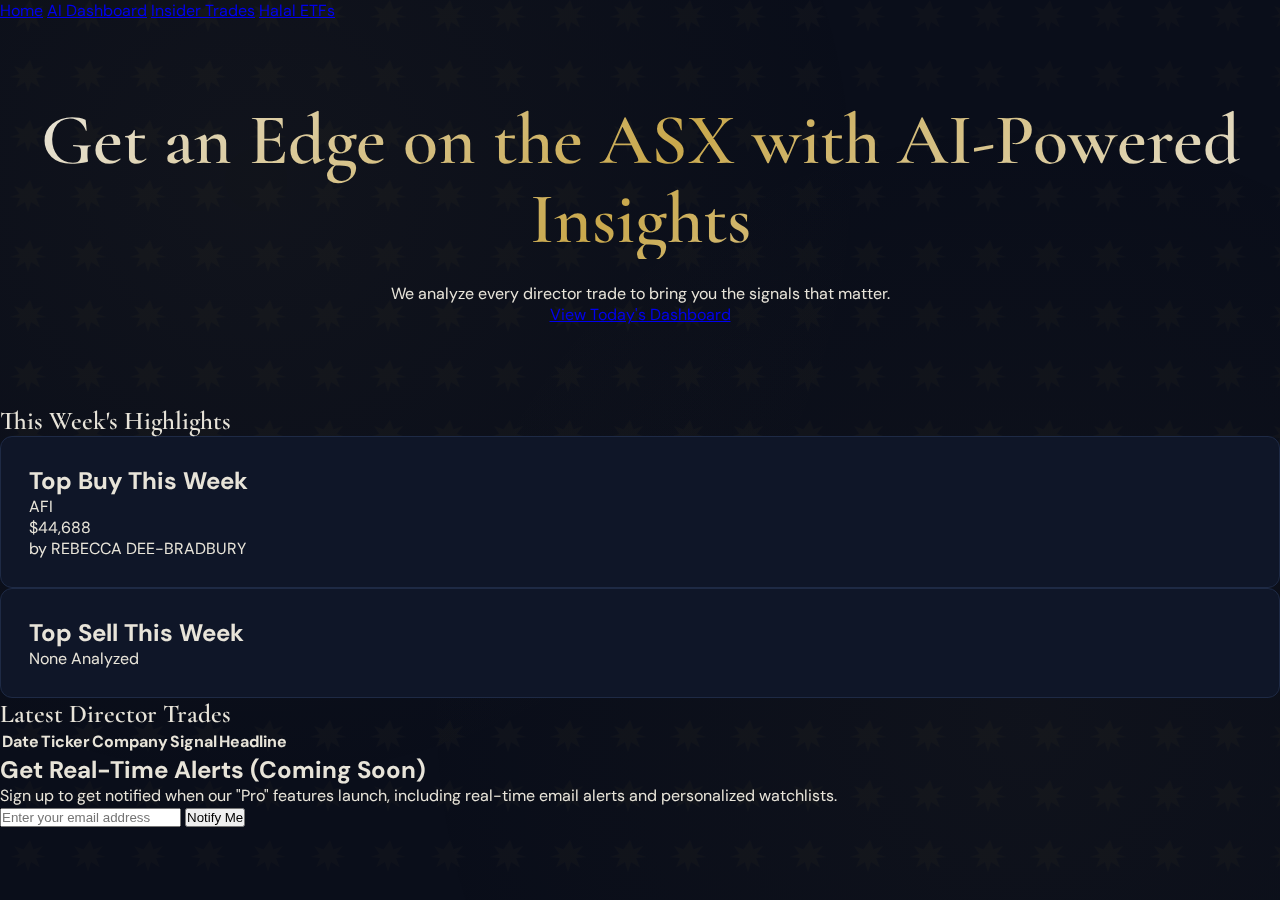
<file: index.html>
<!DOCTYPE html>
<html lang="en">
<head>
    <meta charset="UTF-8">
    <meta name="viewport" content="width=device-width, initial-scale=1.0">
    <title>MarketFlows AU - AI-Powered ASX Insights</title>
    <link rel="stylesheet" href="style.css">
</head>
<body>
    <nav>
        <a href="index.html" class="active">Home</a>
        <a href="dashboard.html">AI Dashboard</a>
        <a href="insider-trades.html">Insider Trades</a>
        <a href="halal-etfs.html">Halal ETFs</a>
    </nav>
    
    <header class="hero">
        <div class="container">
            <h1>Get an Edge on the ASX with AI-Powered Insights</h1>
            <p>We analyze every director trade to bring you the signals that matter.</p>
            <a href="dashboard.html" class="cta-button">View Today's Dashboard</a>
        </div>
    </header>

    <div class="container" id="homepage-container">
        <h2 class="section-title">This Week's Highlights</h2>
        <div class="dashboard-cards">
            <div id="top-buy-card" class="card buy"></div>
            <div id="top-sell-card" class="card sell"></div>
        </div>
        
        <h2 class="section-title">Latest Director Trades</h2>
        <table>
            <thead>
                <tr>
                    <th>Date</th>
                    <th>Ticker</th>
                    <th>Company</th>
                    <th>Signal</th>
                    <th>Headline</th>
                </tr>
            </thead>
            <tbody id="latest-trades-table">
                <!-- A short list of the latest trades will appear here -->
            </tbody>
        </table>

        <!-- ================================================================= -->
        <!-- NEW NETLIFY SIGNUP FORM SECTION                                   -->
        <!-- ================================================================= -->
        <div class="pro-signup-section">
            <h2>Get Real-Time Alerts (Coming Soon)</h2>
            <p>Sign up to get notified when our "Pro" features launch, including real-time email alerts and personalized watchlists.</p>
            
            <!-- This is the Netlify-powered form. It's just simple HTML. -->
            <form name="pro-signup" method="POST" data-netlify="true">
                <input type="email" name="email" placeholder="Enter your email address" required>
                <button type="submit">Notify Me</button>
            </form>
        </div>

    </div>
    
    <script src="script.js"></script>
</body>
</html>
</file>
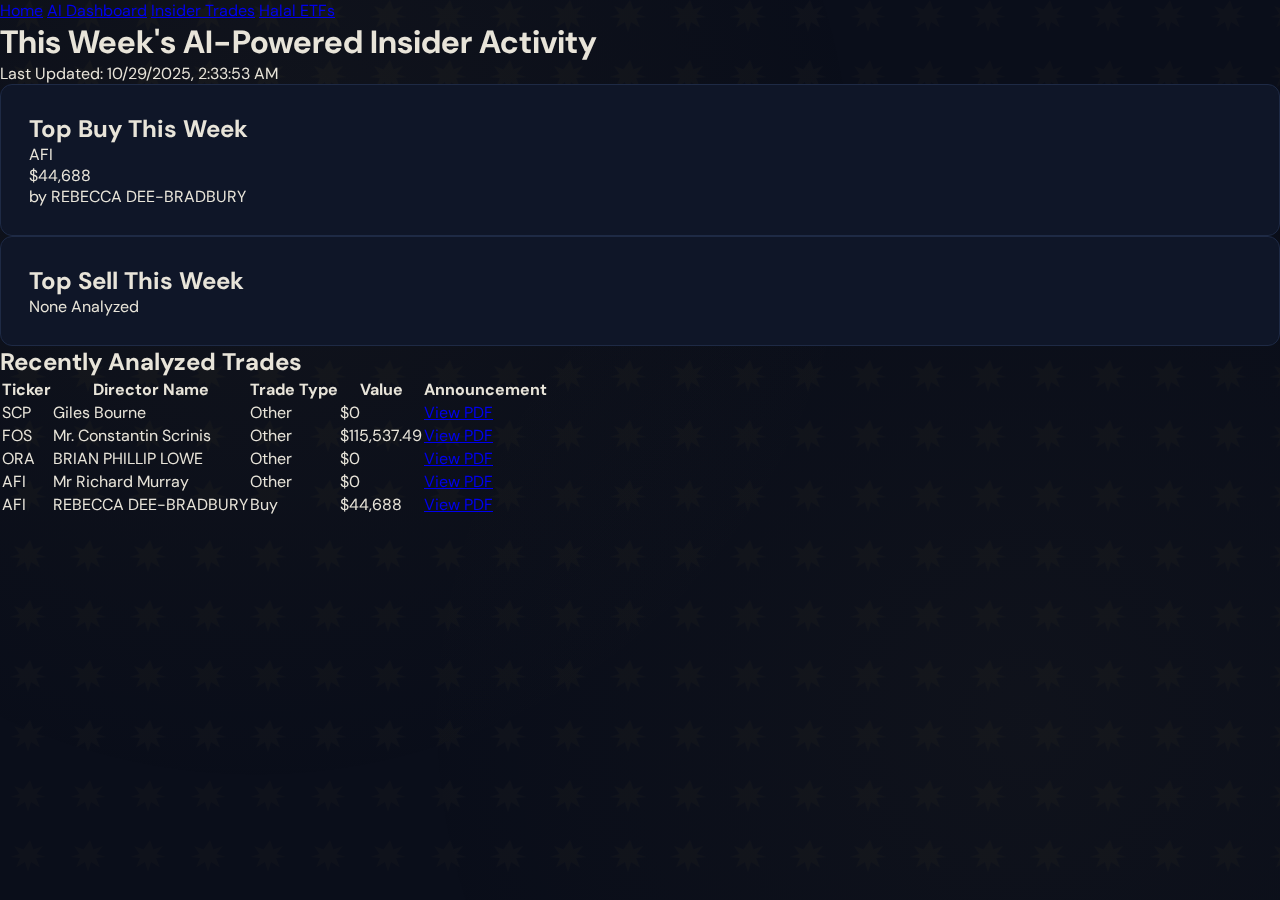
<file: dashboard.html>
<!DOCTYPE html>
<html lang="en">
<head>
    <meta charset="UTF-8">
    <meta name="viewport" content="width=device-width, initial-scale=1.0">
    <title>AI Insider Dashboard - MarketFlows AU</title>
    <link rel="stylesheet" href="style.css">
</head>
<body>
    <nav>
        <a href="index.html">Home</a>
        <a href="dashboard.html" class="active">AI Dashboard</a>
        <a href="insider-trades.html">Insider Trades</a>
        <a href="halal-etfs.html">Halal ETFs</a>
    </nav>
    <header>
        <h1>This Week's AI-Powered Insider Activity</h1>
        <p id="last-updated">An AI-powered summary of the most significant director trades from the past 7 days...</p>
    </header>
    <div class="container" id="dashboard-container">
        <div class="dashboard-cards">
            <div id="top-buy-card" class="card buy"></div>
            <div id="top-sell-card" class="card sell"></div>
        </div>
        <h2>Recently Analyzed Trades</h2>
        <table>
            <thead>
                <tr>
                    <th>Ticker</th>
                    <th>Director Name</th>
                    <th>Trade Type</th>
                    <th>Value</th>
                    <th>Announcement</th>
                </tr>
            </thead>
            <tbody id="recent-trades-table"></tbody>
        </table>
    </div>
    <script src="script.js"></script>
</body>
</html>
</file>
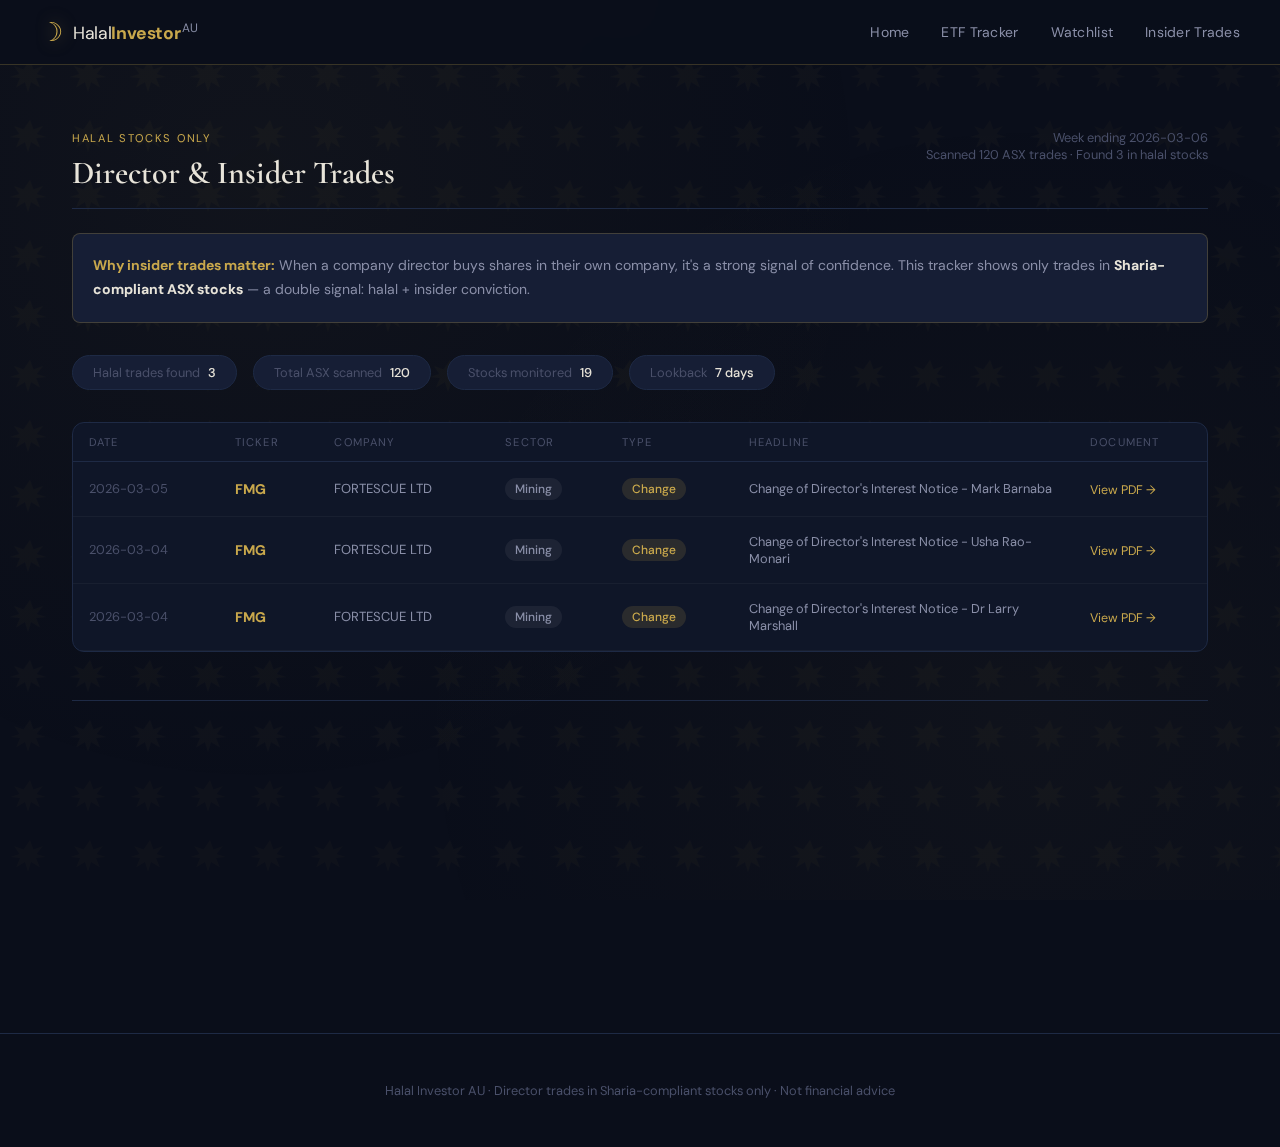
<file: insider-trades.html>
<!DOCTYPE html>
<html lang="en">
<head>
  <meta charset="UTF-8">
  <meta name="viewport" content="width=device-width, initial-scale=1.0">
  <title>Insider Trades — Halal Investor AU</title>
  <link rel="stylesheet" href="style.css">
</head>
<body>

<nav class="nav">
  <div class="nav-inner">
    <a href="index.html" class="nav-logo">
      <span class="logo-mark">☽</span>
      <span class="logo-text">Halal<strong>Investor</strong><span class="logo-au">AU</span></span>
    </a>
    <div class="nav-links">
      <a href="index.html">Home</a>
      <a href="dashboard.html">ETF Tracker</a>
      <a href="halal-etfs.html">Watchlist</a>
      <a href="insider-trades.html">Insider Trades</a>
    </div>
    <button class="nav-hamburger" onclick="document.querySelector('.nav-links').classList.toggle('open')">☰</button>
  </div>
</nav>

<div class="page">

  <div class="section-header" style="margin-top:1rem;">
    <div>
      <div style="font-size:0.7rem;letter-spacing:0.15em;text-transform:uppercase;color:var(--gold);margin-bottom:0.5rem;">Halal Stocks Only</div>
      <h1 class="section-title" style="font-size:2rem;">Director & Insider Trades</h1>
    </div>
    <div id="trades-meta" style="text-align:right;font-size:0.8rem;color:var(--text-muted);"></div>
  </div>

  <div style="background:var(--navy2);border:1px solid var(--gold-border);border-radius:var(--radius-sm);padding:1.25rem;margin-bottom:2rem;">
    <p style="font-size:0.875rem;color:var(--text-dim);line-height:1.7;">
      <strong style="color:var(--gold);">Why insider trades matter:</strong>
      When a company director buys shares in their own company, it's a strong signal of confidence.
      This tracker shows only trades in <strong style="color:var(--text);">Sharia-compliant ASX stocks</strong> —
      a double signal: halal + insider conviction.
    </p>
  </div>

  <!-- Summary -->
  <div id="trades-summary" class="stat-row" style="margin-bottom:2rem;"></div>

  <!-- Trades list -->
  <div id="trades-container">
    <div class="loading"><div class="spinner"></div> Loading insider trades...</div>
  </div>

  <!-- No trades state -->
  <div id="no-trades" style="display:none;">
    <div style="background:var(--navy);border:1px solid var(--navy3);border-radius:var(--radius);padding:4rem 2rem;text-align:center;">
      <div style="font-size:2.5rem;margin-bottom:1rem;">🔍</div>
      <div style="font-family:'Cormorant Garamond',serif;font-size:1.5rem;margin-bottom:0.75rem;color:var(--text);">No trades this week</div>
      <p style="color:var(--text-muted);font-size:0.875rem;max-width:400px;margin:0 auto;line-height:1.6;">
        No director transactions were filed for Sharia-compliant ASX stocks in the last 7 days.
        Check back next week — director trades typically occur 1–3 times per month across the watchlist.
      </p>
    </div>
  </div>

  <div class="divider"></div>

  <!-- How to read this -->
  <div style="display:grid;grid-template-columns:repeat(3,1fr);gap:1.25rem;" class="fade-in">
    <div class="card">
      <div style="font-size:1.5rem;margin-bottom:0.75rem;">📋</div>
      <div class="card-title">What is an Appendix 3Y?</div>
      <p style="font-size:0.8rem;color:var(--text-dim);margin-top:0.5rem;line-height:1.6;">
        An ASX form filed within 5 days of a director buying or selling shares in their own company.
      </p>
    </div>
    <div class="card">
      <div style="font-size:1.5rem;margin-bottom:0.75rem;">📈</div>
      <div class="card-title">Why it's a signal</div>
      <p style="font-size:0.8rem;color:var(--text-dim);margin-top:0.5rem;line-height:1.6;">
        Directors have access to non-public information about company performance. Buying = confidence.
      </p>
    </div>
    <div class="card">
      <div style="font-size:1.5rem;margin-bottom:0.75rem;">🌙</div>
      <div class="card-title">The halal filter</div>
      <p style="font-size:0.8rem;color:var(--text-dim);margin-top:0.5rem;line-height:1.6;">
        We only surface trades in AAOIFI-screened companies. MarketIndex shows all 2,300 — we show only halal.
      </p>
    </div>
  </div>

</div>
<footer class="footer">
  <p>Halal Investor AU · Director trades in Sharia-compliant stocks only · Not financial advice</p>
</footer>

<script>
async function loadTrades() {
  try {
    const data = await fetch('director_trades.json').then(r=>r.json());
    const trades = data.trades || [];
    const meta   = data.metadata || {};

    document.getElementById('trades-meta').innerHTML = `
      <div>Week ending ${meta.week_ending||'—'}</div>
      <div>Scanned ${meta.total_asx_director_trades||'—'} ASX trades · Found ${meta.halal_trades_found||0} in halal stocks</div>
    `;

    document.getElementById('trades-summary').innerHTML = `
      <div class="stat-pill"><span class="stat-pill-label">Halal trades found</span><span class="stat-pill-value">${trades.length}</span></div>
      <div class="stat-pill"><span class="stat-pill-label">Total ASX scanned</span><span class="stat-pill-value">${meta.total_asx_director_trades||'—'}</span></div>
      <div class="stat-pill"><span class="stat-pill-label">Stocks monitored</span><span class="stat-pill-value">${meta.halal_stocks_monitored||19}</span></div>
      <div class="stat-pill"><span class="stat-pill-label">Lookback</span><span class="stat-pill-value">7 days</span></div>
    `;

    if (trades.length === 0) {
      document.getElementById('trades-container').style.display = 'none';
      document.getElementById('no-trades').style.display = 'block';
      return;
    }

    document.getElementById('trades-container').innerHTML = `
      <div style="background:var(--navy);border:1px solid var(--navy3);border-radius:var(--radius);overflow:hidden;">
        <table class="data-table">
          <thead>
            <tr>
              <th>Date</th><th>Ticker</th><th>Company</th>
              <th>Sector</th><th>Type</th><th>Headline</th><th>Document</th>
            </tr>
          </thead>
          <tbody>
            ${trades.map(t => `
              <tr>
                <td style="white-space:nowrap;color:var(--text-muted);font-size:0.8rem;">${t.DateTime?String(t.DateTime).slice(0,10):'—'}</td>
                <td><strong style="color:var(--gold);">${t.Ticker||'—'}</strong></td>
                <td style="font-size:0.82rem;color:var(--text-dim);">${t.CompanyName||'—'}</td>
                <td><span class="badge badge-dim">${t.Sector||'—'}</span></td>
                <td><span class="badge ${t.SignalType==='Change'?'badge-gold':'badge-dim'}">${t.SignalType||'—'}</span></td>
                <td style="font-size:0.8rem;max-width:260px;color:var(--text-dim);">${t.Headline||'—'}</td>
                <td>${t.PdfLink?`<a href="${t.PdfLink}" target="_blank" style="color:var(--gold);font-size:0.78rem;text-decoration:none;">View PDF →</a>`:'—'}</td>
              </tr>
            `).join('')}
          </tbody>
        </table>
      </div>
    `;

  } catch(err) {
    console.error(err);
    document.getElementById('trades-container').innerHTML = '<div class="empty"><div class="empty-icon">⚠️</div>Could not load trade data</div>';
  }
}
loadTrades();
</script>
</body>
</html>
</file>
<file: style.css>
@import url('https://fonts.googleapis.com/css2?family=Cormorant+Garamond:ital,wght@0,400;0,600;0,700;1,400&family=DM+Sans:wght@300;400;500&display=swap');

:root {
  --midnight: #0a0e1a;
  --navy: #0f1628;
  --navy2: #161e35;
  --navy3: #1e2a45;
  --gold: #c9a84c;
  --gold-light: #e8c97a;
  --gold-dim: rgba(201,168,76,0.15);
  --gold-border: rgba(201,168,76,0.25);
  --text: #e8e4d9;
  --text-dim: #8a8fa8;
  --text-muted: #4a506a;
  --green: #2ecc8a;
  --red: #e05c6a;
  --green-dim: rgba(46,204,138,0.12);
  --red-dim: rgba(224,92,106,0.12);
  --radius: 12px;
  --radius-sm: 8px;
  --shadow: 0 8px 32px rgba(0,0,0,0.4);
  --shadow-gold: 0 0 40px rgba(201,168,76,0.08);
}

* { margin:0; padding:0; box-sizing:border-box; }

html { scroll-behavior: smooth; }

body {
  font-family: 'DM Sans', sans-serif;
  background: var(--midnight);
  color: var(--text);
  min-height: 100vh;
  overflow-x: hidden;
}

/* Geometric star background texture */
body::before {
  content: '';
  position: fixed;
  inset: 0;
  background-image:
    radial-gradient(circle at 20% 20%, rgba(201,168,76,0.04) 0%, transparent 50%),
    radial-gradient(circle at 80% 80%, rgba(201,168,76,0.03) 0%, transparent 50%),
    url("data:image/svg+xml,%3Csvg width='60' height='60' viewBox='0 0 60 60' xmlns='http://www.w3.org/2000/svg'%3E%3Cg fill='none' fill-rule='evenodd'%3E%3Cg fill='%23c9a84c' fill-opacity='0.03'%3E%3Cpath d='M30 0l3.5 9.5L43 6l-6.5 8L46 17l-10 1 4 9.5-9-5.5-3 10-3-10-9 5.5 4-9.5-10-1 9.5-3L14 6l9.5 3.5z'/%3E%3C/g%3E%3C/g%3E%3C/svg%3E");
  pointer-events: none;
  z-index: 0;
}

body > * { position: relative; z-index: 1; }

/* NAV */
.nav {
  position: sticky; top: 0; z-index: 100;
  background: rgba(10,14,26,0.92);
  backdrop-filter: blur(20px);
  border-bottom: 1px solid var(--gold-border);
  padding: 0 2rem;
}
.nav-inner {
  max-width: 1200px; margin: 0 auto;
  display: flex; align-items: center; justify-content: space-between;
  height: 64px;
}
.nav-logo {
  display: flex; align-items: center; gap: 10px;
  text-decoration: none; color: var(--text);
}
.logo-mark {
  font-size: 1.6rem; color: var(--gold);
  filter: drop-shadow(0 0 8px rgba(201,168,76,0.5));
}
.logo-text { font-family: 'DM Sans', sans-serif; font-size: 1.1rem; letter-spacing: -0.02em; }
.logo-text strong { color: var(--gold); }
.logo-au { font-size: 0.75rem; color: var(--text-dim); vertical-align: super; margin-left: 2px; }
.nav-links { display: flex; gap: 2rem; }
.nav-links a {
  text-decoration: none; color: var(--text-dim);
  font-size: 0.875rem; font-weight: 400; letter-spacing: 0.02em;
  transition: color 0.2s; position: relative;
}
.nav-links a:hover, .nav-links a.active { color: var(--gold); }
.nav-links a.active::after {
  content: ''; position: absolute; bottom: -22px; left: 0; right: 0;
  height: 2px; background: var(--gold);
}
.nav-hamburger {
  display: none; background: none; border: none;
  color: var(--gold); font-size: 1.4rem; cursor: pointer;
}

/* PAGE WRAPPER */
.page { max-width: 1200px; margin: 0 auto; padding: 3rem 2rem 6rem; }

/* HERO */
.hero {
  text-align: center; padding: 5rem 2rem;
  position: relative;
}
.hero-eyebrow {
  font-size: 0.75rem; letter-spacing: 0.2em; text-transform: uppercase;
  color: var(--gold); margin-bottom: 1.5rem;
  display: flex; align-items: center; justify-content: center; gap: 1rem;
}
.hero-eyebrow::before, .hero-eyebrow::after {
  content: ''; flex: 1; max-width: 80px;
  height: 1px; background: var(--gold-border);
}
.hero h1 {
  font-family: 'Cormorant Garamond', serif;
  font-size: clamp(2.5rem, 6vw, 4.5rem);
  font-weight: 600; line-height: 1.1;
  margin-bottom: 1.5rem;
  background: linear-gradient(135deg, #e8e4d9 0%, #c9a84c 50%, #e8e4d9 100%);
  -webkit-background-clip: text; -webkit-text-fill-color: transparent;
  background-clip: text;
}
.hero-sub {
  font-size: 1.1rem; color: var(--text-dim);
  max-width: 560px; margin: 0 auto 3rem; line-height: 1.7;
}

/* CARDS */
.card {
  background: var(--navy);
  border: 1px solid var(--navy3);
  border-radius: var(--radius);
  padding: 1.75rem;
  transition: border-color 0.3s, transform 0.2s, box-shadow 0.3s;
}
.card:hover {
  border-color: var(--gold-border);
  transform: translateY(-2px);
  box-shadow: var(--shadow-gold);
}
.card-label {
  font-size: 0.7rem; letter-spacing: 0.15em; text-transform: uppercase;
  color: var(--text-muted); margin-bottom: 0.5rem;
}
.card-value {
  font-family: 'Cormorant Garamond', serif;
  font-size: 2rem; font-weight: 600; color: var(--text);
}
.card-title {
  font-size: 0.875rem; font-weight: 500; color: var(--text);
  margin-bottom: 0.25rem;
}
.card-sub { font-size: 0.8rem; color: var(--text-dim); }

/* GRID LAYOUTS */
.grid-2 { display: grid; grid-template-columns: repeat(2, 1fr); gap: 1.5rem; }
.grid-3 { display: grid; grid-template-columns: repeat(3, 1fr); gap: 1.5rem; }
.grid-4 { display: grid; grid-template-columns: repeat(4, 1fr); gap: 1.25rem; }
.grid-5 { display: grid; grid-template-columns: repeat(5, 1fr); gap: 1.25rem; }

/* SECTION HEADERS */
.section-header {
  display: flex; align-items: baseline; justify-content: space-between;
  margin-bottom: 1.5rem; padding-bottom: 1rem;
  border-bottom: 1px solid var(--navy3);
}
.section-title {
  font-family: 'Cormorant Garamond', serif;
  font-size: 1.6rem; font-weight: 600; color: var(--text);
}
.section-meta { font-size: 0.8rem; color: var(--text-muted); }

/* BADGES */
.badge {
  display: inline-flex; align-items: center; gap: 4px;
  padding: 3px 10px; border-radius: 100px;
  font-size: 0.75rem; font-weight: 500;
}
.badge-green { background: var(--green-dim); color: var(--green); }
.badge-red   { background: var(--red-dim);   color: var(--red);   }
.badge-gold  { background: var(--gold-dim);  color: var(--gold);  }
.badge-dim   { background: rgba(255,255,255,0.06); color: var(--text-dim); }

/* CHANGE VALUES */
.pos { color: var(--green); }
.neg { color: var(--red); }
.neu { color: var(--text-dim); }

/* DIVIDER */
.divider {
  height: 1px; background: var(--navy3);
  margin: 3rem 0;
}

/* TABLE */
.data-table { width: 100%; border-collapse: collapse; }
.data-table th {
  font-size: 0.7rem; letter-spacing: 0.1em; text-transform: uppercase;
  color: var(--text-muted); font-weight: 400;
  padding: 0.75rem 1rem; text-align: left;
  border-bottom: 1px solid var(--navy3);
}
.data-table td {
  padding: 1rem; font-size: 0.875rem; color: var(--text);
  border-bottom: 1px solid rgba(255,255,255,0.04);
}
.data-table tr:hover td { background: rgba(201,168,76,0.03); }
.data-table .num { text-align: right; font-variant-numeric: tabular-nums; }

/* SPARKLINE CONTAINER */
.sparkline { width: 80px; height: 32px; }

/* STAT PILL ROW */
.stat-row {
  display: flex; gap: 1rem; flex-wrap: wrap; margin-bottom: 2rem;
}
.stat-pill {
  background: var(--navy2); border: 1px solid var(--navy3);
  border-radius: 100px; padding: 0.5rem 1.25rem;
  display: flex; align-items: center; gap: 0.5rem;
  font-size: 0.8rem;
}
.stat-pill-label { color: var(--text-muted); }
.stat-pill-value { color: var(--text); font-weight: 500; }

/* CHART CONTAINER */
.chart-wrap {
  background: var(--navy);
  border: 1px solid var(--navy3);
  border-radius: var(--radius);
  padding: 1.5rem;
  margin-bottom: 1.5rem;
}
.chart-title {
  font-size: 0.8rem; letter-spacing: 0.1em; text-transform: uppercase;
  color: var(--text-muted); margin-bottom: 1rem;
}
canvas { max-width: 100%; }

/* LOADING */
.loading {
  display: flex; align-items: center; justify-content: center;
  padding: 4rem; color: var(--text-muted);
  gap: 0.75rem; font-size: 0.875rem;
}
.spinner {
  width: 18px; height: 18px;
  border: 2px solid var(--navy3);
  border-top-color: var(--gold);
  border-radius: 50%;
  animation: spin 0.8s linear infinite;
}
@keyframes spin { to { transform: rotate(360deg); } }

/* FOOTER */
.footer {
  border-top: 1px solid var(--navy3);
  padding: 3rem 2rem;
  text-align: center;
  color: var(--text-muted);
  font-size: 0.8rem;
}
.footer a { color: var(--gold); text-decoration: none; }

/* FADE IN ANIMATION */
.fade-in {
  opacity: 0; transform: translateY(16px);
  animation: fadeUp 0.5s ease forwards;
}
@keyframes fadeUp {
  to { opacity: 1; transform: translateY(0); }
}
.fade-in:nth-child(1) { animation-delay: 0.05s; }
.fade-in:nth-child(2) { animation-delay: 0.1s; }
.fade-in:nth-child(3) { animation-delay: 0.15s; }
.fade-in:nth-child(4) { animation-delay: 0.2s; }
.fade-in:nth-child(5) { animation-delay: 0.25s; }
.fade-in:nth-child(6) { animation-delay: 0.3s; }

/* EMPTY STATE */
.empty {
  text-align: center; padding: 3rem;
  color: var(--text-muted); font-size: 0.875rem;
}
.empty-icon { font-size: 2rem; margin-bottom: 0.75rem; }

/* RESPONSIVE */
@media (max-width: 768px) {
  .nav-links { display: none; flex-direction: column; position: absolute;
    top: 64px; left: 0; right: 0; background: var(--midnight);
    padding: 1rem 2rem; border-bottom: 1px solid var(--gold-border); gap: 1rem; }
  .nav-links.open { display: flex; }
  .nav-hamburger { display: block; }
  .grid-2, .grid-3, .grid-4, .grid-5 { grid-template-columns: 1fr; }
  .hero h1 { font-size: 2.2rem; }
  .section-header { flex-direction: column; gap: 0.5rem; }
}
</file>
